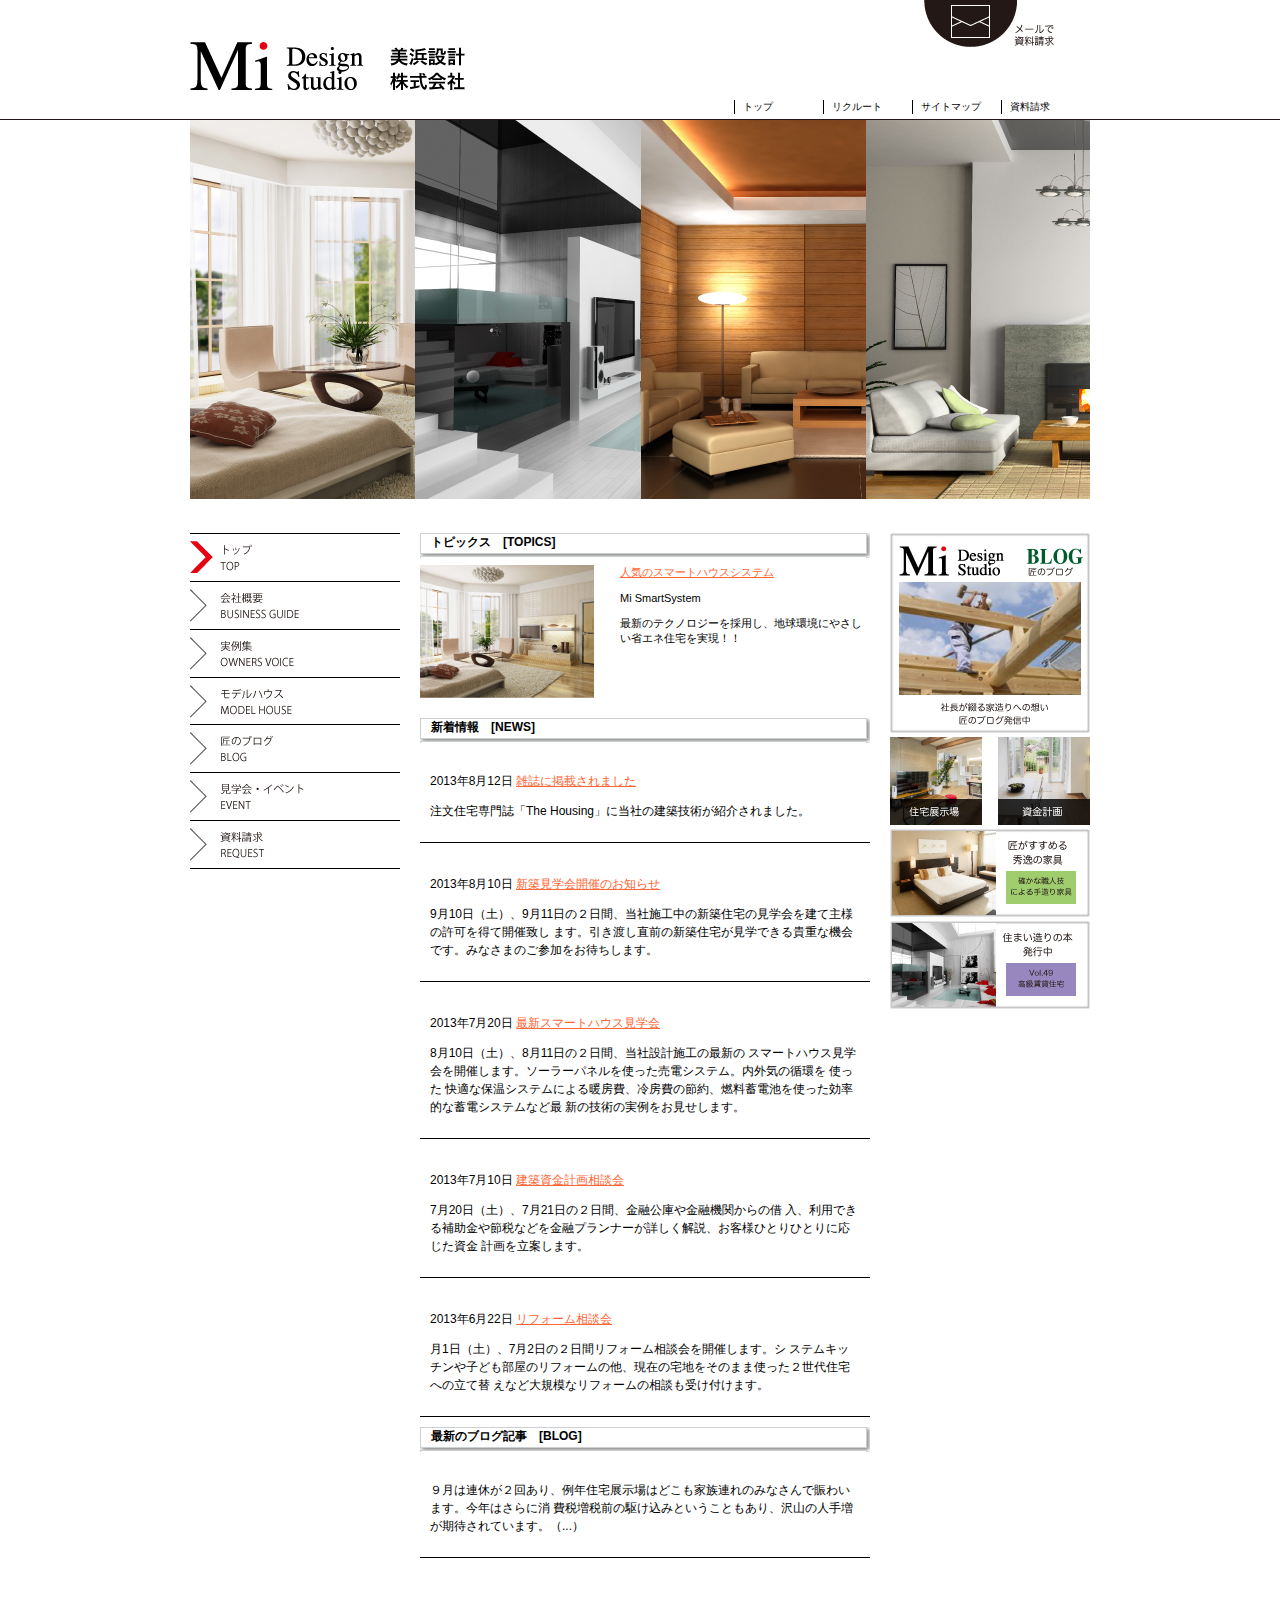
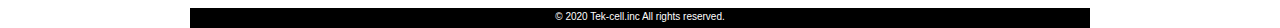
<file: Test_Site/index.html>
<!DOCTYPE HTML>
<html>

<div </div> <meta charset="utf-8">
    <link href="style.css" rel="stylesheet" type="text/css" />
    <title>住宅設計施工の美浜工務店</title>

    <div>
        <div id="container">
            <header>
                <div id="Logo_area">
                    <h1>
                        <a href="https://www.google.com">
                            <img src="images/Logo.gif" alt="美浜設計株式会社店" />
                        </a>
                    </h1>
                </div>
                <div id="Navi_area">
                    <div id="banner">
                        <a href="contact.html">
                            <img src="images/Contact.gif" alt="お問い合わせ">
                        </a>
                    </div>
                    <ul>
                        <li><a href="contact.html">資料請求</a></li>
                        <li><a href="#">サイトマップ</a></li>
                        <li><a href="#">リクルート</a></li>
                        <li><a href="index.html">トップ</a></li>
                    </ul>
                </div>
            </header>
            <main>
                <img src="images/MainImage.jpg" alt="メイン画面" />
                <div id="Side_navi">
                    <ul>
                        <!-- ロールオーバー：マウスOnOffによりJQueryやCSSで画像の切り替えを表現する方法 -->
                        <li id="navi01">
                            <h2>
                                <a href="#">
                                    <image src="images/SideNavi_Top_over.gif" alt="トップ">
                                </a>
                            </h2>
                        </li>
                        <li id="navi02">
                            <h2>
                                <a href="corporate.html">
                                    <image src="images/SideNavi_Guide_out.gif" alt="会社概要">
                                </a>
                            </h2>
                        </li>
                        <li id="navi03">
                            <h2>
                                <a href="#">
                                    <image src="images/SideNavi_Owners_out.gif" alt="実例集">
                                </a>
                            </h2>
                        </li>
                        <li id="navi04">
                            <h2>
                                <a href="modelhouse.html">
                                    <image src="images/SideNavi_ModelHouse_out.gif" alt="モデルハウス">
                                </a>
                            </h2>
                        </li>
                        <li id="navi05">
                            <h2>
                                <a href="#">
                                    <image src="images/SideNavi_Blog_out.gif" alt="匠のブログ">
                                </a>
                            </h2>
                        </li>
                        <li id="navi06">
                            <h2>
                                <a href="#">
                                    <image src="images/SideNavi_Event_out.gif" alt="見学会">
                                </a>
                            </h2>
                        </li>
                        <li id="navi07">
                            <h2>
                                <a href="contact.html">
                                    <image src="images/SideNavi_Request_out.gif" alt="資料請求">
                                </a>
                            </h2>
                        </li>
                    </ul>

                </div>
                <div id="Main_box">
                    <div class="Mainbox_item">
                        <div class="MainTitle">
                            <h2>トピックス&emsp;[TOPICS]</h2>
                        </div>
                        <img src="images/MainBox_Image.jpg" />
                        <div class="Mainbox_right">
                            <a href="#">人気のスマートハウスシステム</a><br><br>
                            Mi SmartSystem<br><br>
                            最新のテクノロジーを採用し、地球環境にやさしい省エネ住宅を実現！！
                        </div>
                    </div>
                    <div class="Mainbox_item">
                        <div class="MainTitle">
                            <h2>新着情報&emsp;[NEWS]</h2>
                        </div>
                        <div class="Mainbox_news">
                            <p>2013年8月12日 <a href="#">雑誌に掲載されました</a></p>

                            <p>注文住宅専門誌「The Housing」に当社の建築技術が紹介されました。</p>
                        </div>
                        <div class="Mainbox_news">
                            <p>2013年8月10日 <a href="#">新築見学会開催のお知らせ</a></p>

                            <p>9月10日（土）、9月11日の２日間、当社施工中の新築住宅の見学会を建て主様の許可を得て開催致し
                                ます。引き渡し直前の新築住宅が見学できる貴重な機会です。みなさまのご参加をお待ちします。</p>
                        </div>
                        <div class="Mainbox_news">
                            <p>2013年7月20日 <a href="#">最新スマートハウス見学会</a></p>
                            <p>8月10日（土）、8月11日の２日間、当社設計施工の最新の
                                スマートハウス見学会を開催します。ソーラーパネルを使った売電システム。内外気の循環を 使った
                                快適な保温システムによる暖房費、冷房費の節約、燃料蓄電池を使った効率的な蓄電システムなど最
                                新の技術の実例をお見せします。</p>
                        </div>
                        <div class="Mainbox_news">
                            <p>2013年7月10日 <a href="#">建築資金計画相談会</a></p>
                            <p>7月20日（土）、7月21日の２日間、金融公庫や金融機関からの借
                                入、利用できる補助金や節税などを金融プランナーが詳しく解説、お客様ひとりひとりに応じた資金
                                計画を立案します。</p>
                        </div>
                        <div class="Mainbox_news">
                            <p>2013年6月22日 <a href="#">リフォーム相談会</a></p>
                            <p>月1日（土）、7月2日の２日間リフォーム相談会を開催します。シ
                                ステムキッチンや子ども部屋のリフォームの他、現在の宅地をそのまま使った２世代住宅への立て替
                                えなど大規模なリフォームの相談も受け付けます。</p>
                        </div>
                        <div class="Mainbox_item">
                            <div class="MainTitle">
                                <h2>
                                    最新のブログ記事　[BLOG]
                                </h2>
                            </div>
                            <div class="Mainbox_news">
                                <p>９月は連休が２回あり、例年住宅展示場はどこも家族連れのみなさんで賑わいます。今年はさらに消
                                    費税増税前の駆け込みということもあり、沢山の人手増が期待されています。（...）</p>
                            </div>
                        </div>
                    </div>
                </div>
                <div id="Banner_box">
                    <a href="#"><img src="images/BannerBlog.jpg" alt="匠のブログ" /></a>
                    <a href="#"><img src="images/BannerHousing.jpg" alt="住宅展示場" /></a>
                    <div class="BannerImg_right">
                        <a href="#">
                            <img src="images/BannerPlan.jpg" alt="資金計画" />
                        </a>
                    </div>
                    <a href="#"><img src="images/BannerFurniture.jpg" alt="こだわりの家具" /></a>
                    <a href="#"><img src="images/BannerBook.jpg" alt="住宅づくりの本" /></a>
                </div>
            </main>
            <footer>
                © 2020 Tek-cell.inc All rights reserved.
            </footer>
        </div>
    </div>

</html>
</file>
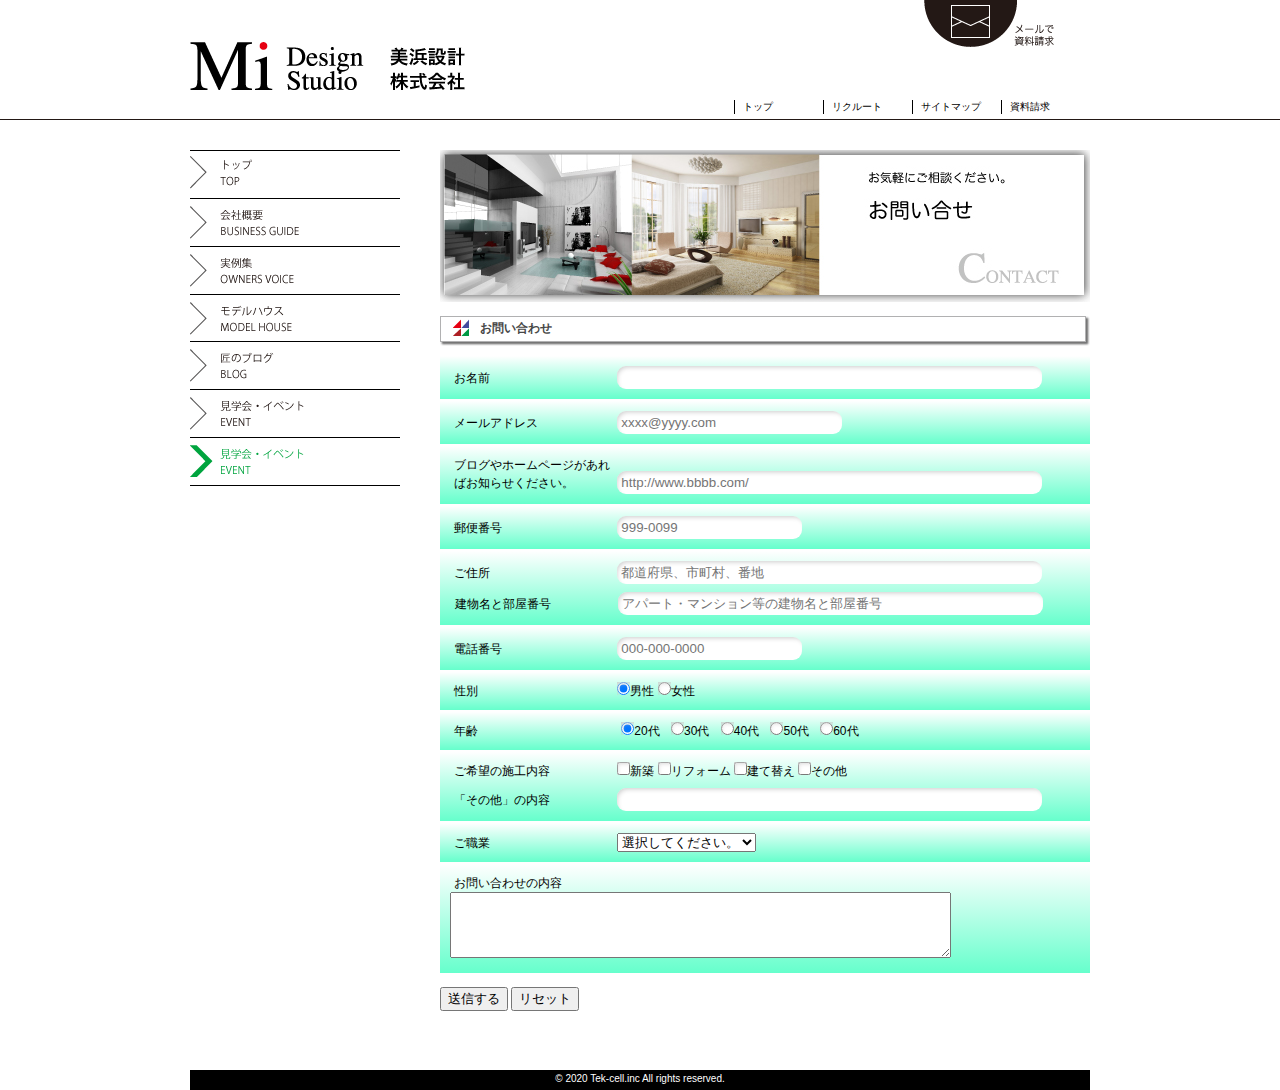
<file: Test_Site/contact.html>
<!DOCTYPE HTML>
<html>

<meta charset="utf-8">
<link href="style.css" rel="stylesheet" type="text/css" />
<link href="contact_form.css" rel="stylesheet" type="text/css" />
<title>住宅設計施工の美浜工務店</title>

<div>
    <div id="container">
        <header>
            <div id="Logo_area">
                <h1>
                    <a href="https://www.google.com">
                        <img src="images/Logo.gif" alt="美浜設計株式会社店" />
                    </a>
                </h1>
            </div>
            <div id="Navi_area">
                <div id="banner">
                    <a href="contacnt.html">
                        <img src="images/Contact.gif" alt="お問い合わせ">
                    </a>
                </div>
                <ul>
                    <li><a href="contact.html">資料請求</a></li>
                    <li><a href="#">サイトマップ</a></li>
                    <li><a href="#">リクルート</a></li>
                    <li><a href="index.html">トップ</a></li>
                </ul>
            </div>
        </header>
        <main>
            <div id="Side_navi">
                <ul>
                    <!-- ロールオーバー：マウスOnOffによりJQueryやCSSで画像の切り替えを表現する方法 -->
                    <li id="navi01">
                        <h2>
                            <a href="index.html">
                                <image src="images/SideNavi_Top_out.gif" alt="トップ">
                            </a>
                        </h2>
                    </li>
                    <li id="navi02">
                        <h2>
                            <a href="corporate.html">
                                <image src="images/SideNavi_Guide_out.gif" alt="会社概要">
                            </a>
                        </h2>
                    </li>
                    <li id="navi03">
                        <h2>
                            <a href="#">
                                <image src="images/SideNavi_Owners_out.gif" alt="実例集">
                            </a>
                        </h2>
                    </li>
                    <li id="navi04">
                        <h2>
                            <a href="modelhouse.html">
                                <image src="images/SideNavi_ModelHouse_out.gif" alt="モデルハウス">
                            </a>
                        </h2>
                    </li>
                    <li id="navi05">
                        <h2>
                            <a href="#">
                                <image src="images/SideNavi_Blog_out.gif" alt="匠のブログ">
                            </a>
                        </h2>
                    </li>
                    <li id="navi06">
                        <h2>
                            <a href="#">
                                <image src="images/SideNavi_Event_out.gif" alt="見学会">
                            </a>
                        </h2>
                    </li>
                    <li id="navi07">
                        <h2>
                            <a href="#">
                                <image src="images/SideNavi_Request_over.gif" alt="資料請求">
                            </a>
                        </h2>
                    </li>
                </ul>
            </div>
            <div id="Mainbox_sub">
                <img src="images/ContactImage.jpg" alt="お問い合わせ" />
                <div class="SubPage_title">
                    <h2>お問い合わせ</h2>
                </div>
                <form action="contact01.cgi" method="POST" enctype="text/plain" id="contact_01">
                    <p>
                        <label>
                            <span>
                                お名前
                            </span>
                            <input type="text" name="name" size="50" maxlength="50" required>
                        </label>
                    </p>
                    <p>
                        <label>
                            <span>
                                メールアドレス
                            </span>
                            <input type="email" name="email" size="25" maxlength="25" placeholder="xxxx@yyyy.com">
                        </label>
                    </p>
                    <p>
                        <label>
                            <span>
                                ブログやホームページがあればお知らせください。
                            </span>
                            <input type="url" name="url" size="50" maxlength="50" placeholder="http://www.bbbb.com/">
                        </label>
                    </p>
                    <p>
                        <label>
                            <span>
                                郵便番号
                            </span>
                            <input type="text" name="zip" size="20" maxlength="8" placeholder="999-0099" required>
                        </label>
                    </p>
                    <p>
                        <label>
                            <span>
                                ご住所
                            </span>
                            <input type="text" name="address1" size="50" maxlength="50" placeholder="都道府県、市町村、番地"
                                required>
                            <br>
                            <span style="padding-left:5px;">
                                建物名と部屋番号
                            </span>
                            <input type="text" name="addresss2" size="50" maxlength="50"
                                placeholder="アパート・マンション等の建物名と部屋番号" style="margin-top:8px">
                        </label>
                    </p>
                    <p>
                        <label>
                            <span>
                                電話番号
                            </span>
                            <input type="tel" name="tel" size="20" maxlength="17" placeholder="000-000-0000">
                        </label>
                    </p>
                    <p>

                        <label>
                            <span>
                                性別
                            </span>
                            <input type="radio" name="sex" value="男性" checked>男性
                            <input type="radio" name="sex" value="女性">女性
                        </label>
                    </p>
                    <p>
                        <label>
                            <span>年齢</span>
                            <label><input type="radio" name="age" value="20代" checked>20代</label>
                            <label><input type="radio" name="age" value="30代">30代</label>
                            <label><input type="radio" name="age" value="40代">40代</label>
                            <label><input type="radio" name="age" value="50代">50代</label>
                            <label><input type="radio" name="age" value="60代">60代</label>
                        </label>
                    </p>
                    <p>
                        <Label>
                            <span>ご希望の施工内容</span>
                            <input type="checkbox" name="plan" value="新築">新築
                            <input type="checkbox" name="plan" value="リフォーム">リフォーム
                            <input type="checkbox" name="plan" value="建て替え">建て替え
                            <input type="checkbox" name="plan" value="その他">その他
                        </Label>
                        <br>
                        <label>
                            <span>「その他」の内容</span>
                            <input type="text" name="plan" size="50" maxlength="50" style="margin-top:8px">
                        </label>
                    </p>
                    <p>
                        <label>
                            <span>ご職業</span>
                            <select name="shokugyou">
                                <option>選択してください。</option>
                                <option value="会社員">会社員</option>
                                <option value="自営業">自営業</option>
                                <option value="学生">学生</option>
                            </select>
                        </label>
                    </p>
                    <p>
                        <label>
                            <span>お問い合わせの内容</span>
                            <textarea name="message" cols="60" rows="4" wrap="hard"></textarea>
                        </label>
                    </p>
                </form>
                <p>
                    <input type="submit" value="送信する" form="contact_01">
                    <input type="reset" value="リセット" form="contact_01">　
                </p>
            </div>
        </main>
    </div>
    <footer>
        © 2020 Tek-cell.inc All rights reserved.
    </footer>
</div>
</meta>

</html>
</file>
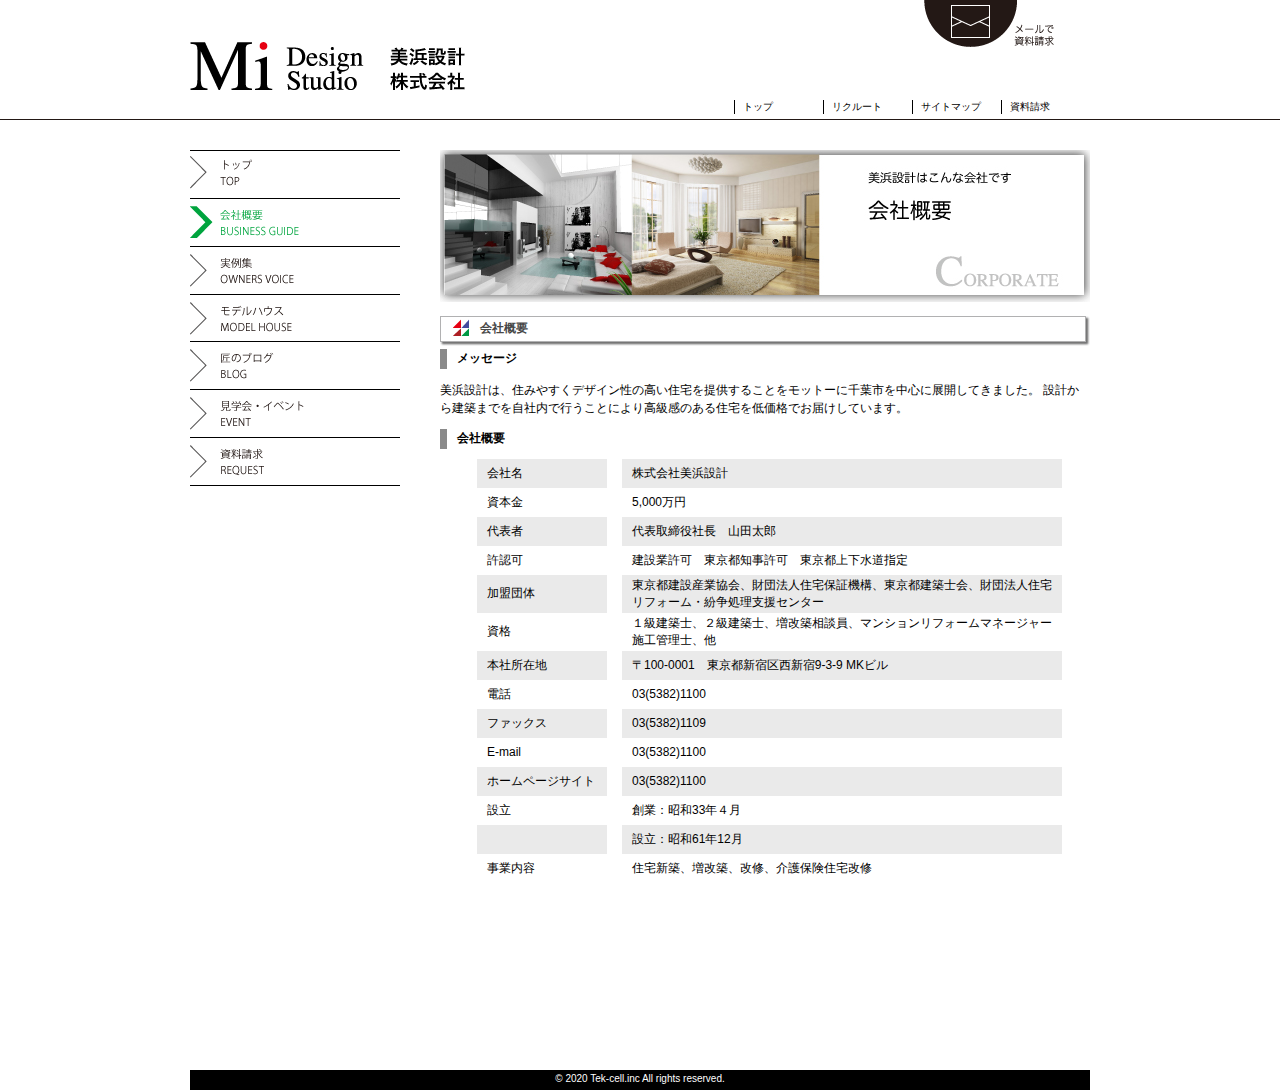
<file: Test_Site/corporate.html>
<!DOCTYPE HTML>
<html>

<div </div> <meta charset="utf-8">
    <link href="style.css" rel="stylesheet" type="text/css" />
    <title>住宅設計施工の美浜工務店</title>

    <div>
        <div id="container">
            <header>
                <div id="Logo_area">
                    <h1>
                        <a href="https://www.google.com">
                            <img src="images/Logo.gif" alt="美浜設計株式会社店" />
                        </a>
                    </h1>
                </div>
                <div id="Navi_area">
                    <div id="banner">
                        <a href="contacnt.html">
                            <img src="images/Contact.gif" alt="お問い合わせ">
                        </a>
                    </div>
                    <ul>
                        <li><a href="contact.html">資料請求</a></li>
                        <li><a href="#">サイトマップ</a></li>
                        <li><a href="#">リクルート</a></li>
                        <li><a href="index.html">トップ</a></li>
                    </ul>
                </div>
            </header>
            <main>
                <div id="Side_navi">
                    <ul>
                        <!-- ロールオーバー：マウスOnOffによりJQueryやCSSで画像の切り替えを表現する方法 -->
                        <li id="navi01">
                            <h2>
                                <a href="index.html">
                                    <image src="images/SideNavi_Top_out.gif" alt="トップ">
                                </a>
                            </h2>
                        </li>
                        <li id="navi02">
                            <h2>
                                <a href="corporate.html">
                                    <image src="images/SideNavi_Guide_over.gif" alt="会社概要">
                                </a>
                            </h2>
                        </li>
                        <li id="navi03">
                            <h2>
                                <a href="#">
                                    <image src="images/SideNavi_Owners_out.gif" alt="実例集">
                                </a>
                            </h2>
                        </li>
                        <li id="navi04">
                            <h2>
                                <a href="modelhouse.html">
                                    <image src="images/SideNavi_ModelHouse_out.gif" alt="モデルハウス">
                                </a>
                            </h2>
                        </li>
                        <li id="navi05">
                            <h2>
                                <a href="#">
                                    <image src="images/SideNavi_Blog_out.gif" alt="匠のブログ">
                                </a>
                            </h2>
                        </li>
                        <li id="navi06">
                            <h2>
                                <a href="#">
                                    <image src="images/SideNavi_Event_out.gif" alt="見学会">
                                </a>
                            </h2>
                        </li>
                        <li id="navi07">
                            <h2>
                                <a href="contact.html">
                                    <image src="images/SideNavi_Request_out.gif" alt="資料請求">
                                </a>
                            </h2>
                        </li>
                    </ul>
                </div>
                <div id="Mainbox_sub">
                    <img src="images/CorporateImage.jpg" alt="会社概要イメージ" />
                    <div class="SubPage_title">
                        <h2>会社概要</h2>
                        <div class="Corporate_title">
                            <h3>メッセージ</h3>
                        </div>
                        <div>
                            <p>
                                美浜設計は、住みやすくデザイン性の高い住宅を提供することをモットーに千葉市を中心に展開してきました。
                                設計から建築までを自社内で行うことにより高級感のある住宅を低価格でお届けしています。
                            </p>
                        </div>
                        <div class="Corporate_title">
                            <h3>会社概要</h3>
                            <table cellspacing="0" border="0">
                                <tr>
                                    <td style="width: 120px; background-color:#eaeaea">会社名</td>
                                    <td style="width: 5px;"></td>
                                    <td style="width: 430px; background-color:#eaeaea">株式会社美浜設計</td>
                                </tr>
                                <tr>
                                    <td>資本金</td>
                                    <td></td>
                                    <td>5,000万円</td>
                                </tr>
                                <tr>
                                    <td style="width: 120px; background-color:#eaeaea">代表者</td>
                                    <td></td>
                                    <td style="width: 430px; background-color:#eaeaea">代表取締役社長　山田太郎</td>
                                </tr>
                                <tr>
                                    <td>許認可</td>
                                    <td></td>
                                    <td>建設業許可　東京都知事許可　東京都上下水道指定</td>
                                </tr>
                                <tr>
                                    <td style="width: 120px; background-color:#eaeaea">加盟団体</td>
                                    <td></td>
                                    <td style="width: 430px; background-color:#eaeaea">
                                        東京都建設産業協会、財団法人住宅保証機構、東京都建築士会、財団法人住宅リフォーム・紛争処理支援センター</td>
                                </tr>
                                <tr>
                                    <td>資格</td>
                                    <td></td>
                                    <td>
                                        １級建築士、２級建築士、増改築相談員、マンションリフォームマネージャー施工管理士、他</td>
                                </tr>
                                <tr>
                                    <td style="width: 120px; background-color:#eaeaea">本社所在地</td>
                                    <td></td>
                                    <td style="width: 430px; background-color:#eaeaea">〒100-0001　東京都新宿区西新宿9-3-9 MKビル
                                    </td>
                                </tr>
                                <tr>
                                    <td>電話</td>
                                    <td></td>
                                    <td>03(5382)1100</td>
                                </tr>
                                <tr>
                                    <td style="width: 120px; background-color:#eaeaea">ファックス</td>
                                    <td></td>
                                    <td style="width: 430px; background-color:#eaeaea">03(5382)1109</td>
                                </tr>
                                <tr>
                                    <td>E-mail</td>
                                    <td></td>
                                    <td>03(5382)1100</td>
                                </tr>
                                <tr>
                                    <td style="width: 120px; background-color:#eaeaea">ホームページサイト</td>
                                    <td></td>
                                    <td style="width: 430px; background-color:#eaeaea">03(5382)1100</td>
                                </tr>
                                <tr>
                                    <td>設立</td>
                                    <td></td>
                                    <td>創業：昭和33年４月</td>
                                </tr>
                                <tr>
                                    <td style="width: 120px; background-color:#eaeaea"></td>
                                    <td></td>
                                    <td style="width: 430px; background-color:#eaeaea">設立：昭和61年12月</td>
                                </tr>
                                <tr>
                                    <td>事業内容</td>
                                    <td></td>
                                    <td>住宅新築、増改築、改修、介護保険住宅改修</td>
                                </tr>
                            </table>
                        </div>
                    </div>
                </div>

        </div>
    </div>
    </main>
    <footer>
        © 2020 Tek-cell.inc All rights reserved.
    </footer>
</div>
</div>

</html>
</file>
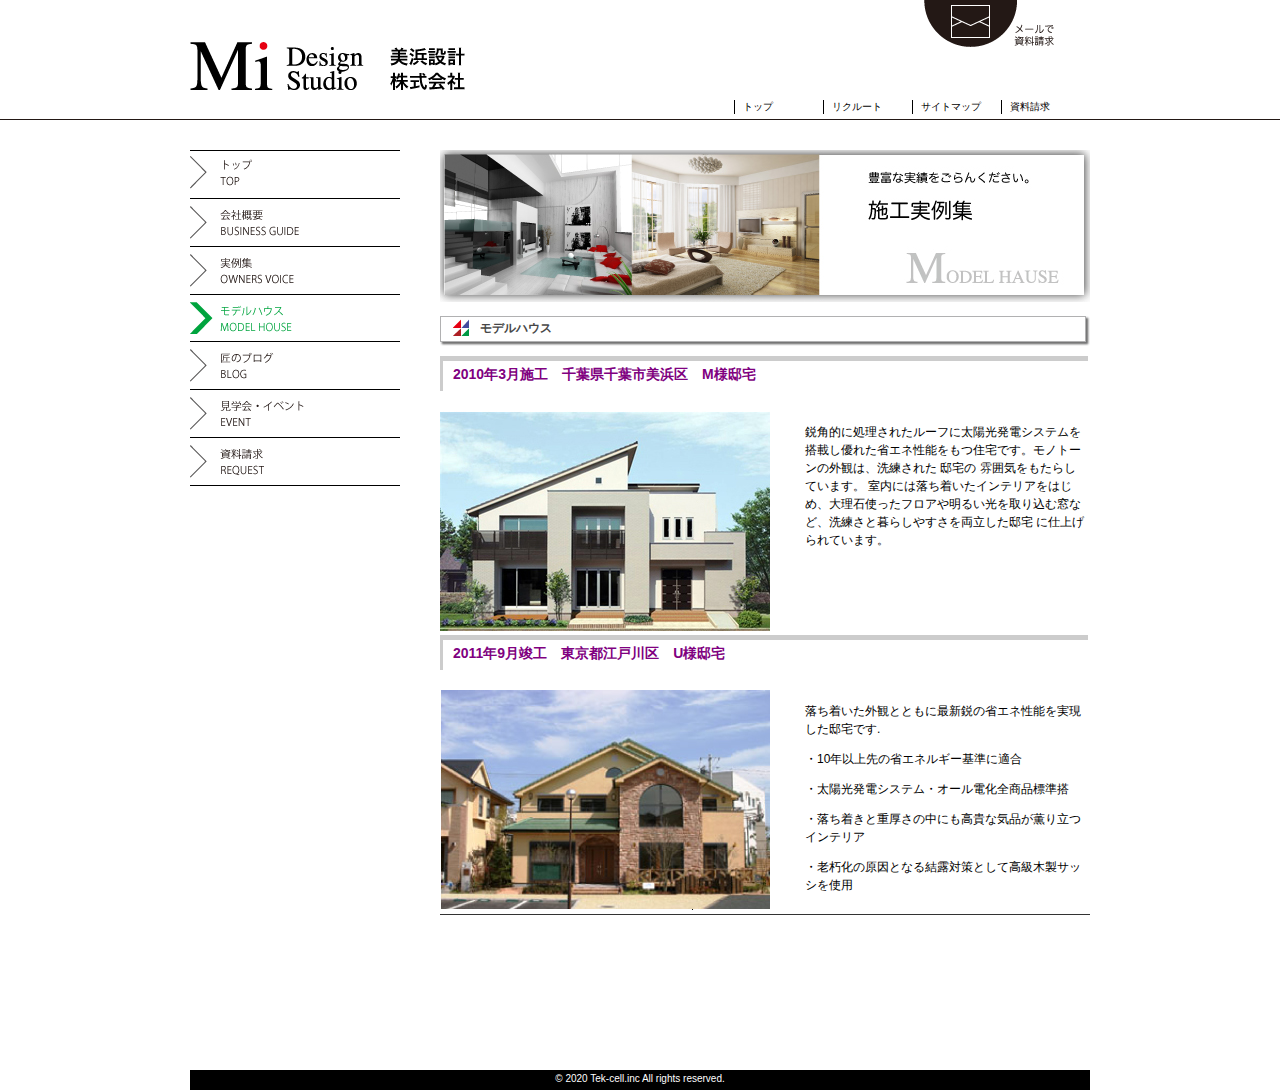
<file: Test_Site/modelhouse.html>
<!DOCTYPE HTML>
<html>

<meta charset="utf-8">
<link href="style.css" rel="stylesheet" type="text/css" />
<title>住宅設計施工の美浜工務店</title>

<div>
    <div id="container">
        <header>
            <div id="Logo_area">
                <h1>
                    <a href="https://www.google.com">
                        <img src="images/Logo.gif" alt="美浜設計株式会社店" />
                    </a>
                </h1>
            </div>
            <div id="Navi_area">
                <div id="banner">
                    <a href="contacnt.html">
                        <img src="images/Contact.gif" alt="お問い合わせ">
                    </a>
                </div>
                <ul>
                    <li><a href="contact.html">資料請求</a></li>
                    <li><a href="#">サイトマップ</a></li>
                    <li><a href="#">リクルート</a></li>
                    <li><a href="index.html">トップ</a></li>
                </ul>
            </div>
        </header>
        <main>
            <div id="Side_navi">
                <ul>
                    <!-- ロールオーバー：マウスOnOffによりJQueryやCSSで画像の切り替えを表現する方法 -->
                    <li id="navi01">
                        <h2>
                            <a href="#">
                                <image src="images/SideNavi_Top_out.gif" alt="トップ">
                            </a>
                        </h2>
                    </li>
                    <li id="navi02">
                        <h2>
                            <a href="corporate.html">
                                <image src="images/SideNavi_Guide_out.gif" alt="会社概要">
                            </a>
                        </h2>
                    </li>
                    <li id="navi03">
                        <h2>
                            <a href="#">
                                <image src="images/SideNavi_Owners_out.gif" alt="実例集">
                            </a>
                        </h2>
                    </li>
                    <li id="navi04">
                        <h2>
                            <a href="modelhouse.html">
                                <image src="images/SideNavi_ModelHouse_over.gif" alt="モデルハウス">
                            </a>
                        </h2>
                    </li>
                    <li id="navi05">
                        <h2>
                            <a href="#">
                                <image src="images/SideNavi_Blog_out.gif" alt="匠のブログ">
                            </a>
                        </h2>
                    </li>
                    <li id="navi06">
                        <h2>
                            <a href="#">
                                <image src="images/SideNavi_Event_out.gif" alt="見学会">
                            </a>
                        </h2>
                    </li>
                    <li id="navi07">
                        <h2>
                            <a href="contact.html">
                                <image src="images/SideNavi_Request_out.gif" alt="資料請求">
                            </a>
                        </h2>
                    </li>
                </ul>
            </div>
            <div id="Mainbox_sub">
                <img src="images/ModelHouseImage.jpg" alt="モデルハウスイメージ" />
                <div class="SubPage_title">
                    <h2>モデルハウス</h2>
                </div>
                <div class="Mainbox_item">
                    <div class="Item_title">
                        <h3>2010年3月施工　千葉県千葉市美浜区　M様邸宅</h3>
                    </div>
                    <div class="Item_box">
                        <img src="images/Modelhouse01.jpg" alt="M氏邸宅社員">
                        <div class="Item_text">
                            <p>鋭角的に処理されたルーフに太陽光発電システムを搭載し優れた省エネ性能をもつ住宅です。モノトーンの外観は、洗練された 邸宅の 雰囲気をもたらしています。
                                室内には落ち着いたインテリアをはじめ、大理石使ったフロアや明るい光を取り込む窓など、洗練さと暮らしやすさを両立した邸宅 に仕上げられています。</p>
                        </div>
                    </div>
                    <div class="Item_title">
                        <h3>2011年9月竣工　東京都江戸川区　U様邸宅</h3>
                    </div>
                    <div class="Item_box">
                        <img src="images/ModelHouse02.jpg" alt="U様邸宅写真" />
                        <div class="Item_text">
                            <p>落ち着いた外観とともに最新鋭の省エネ性能を実現した邸宅です.</p>
                            <p>・10年以上先の省エネルギー基準に適合</p>
                            <p>・太陽光発電システム・オール電化全商品標準搭</p>
                            <p>・落ち着きと重厚さの中にも高貴な気品が薫り立つインテリア</p>
                            <p>・老朽化の原因となる結露対策として高級木製サッシを使用</p>
                        </div>
                    </div>
                </div>
            </div>
        </main>
    </div>
    <footer>
        © 2020 Tek-cell.inc All rights reserved.
    </footer>
</div>
</meta>

</html>
</file>
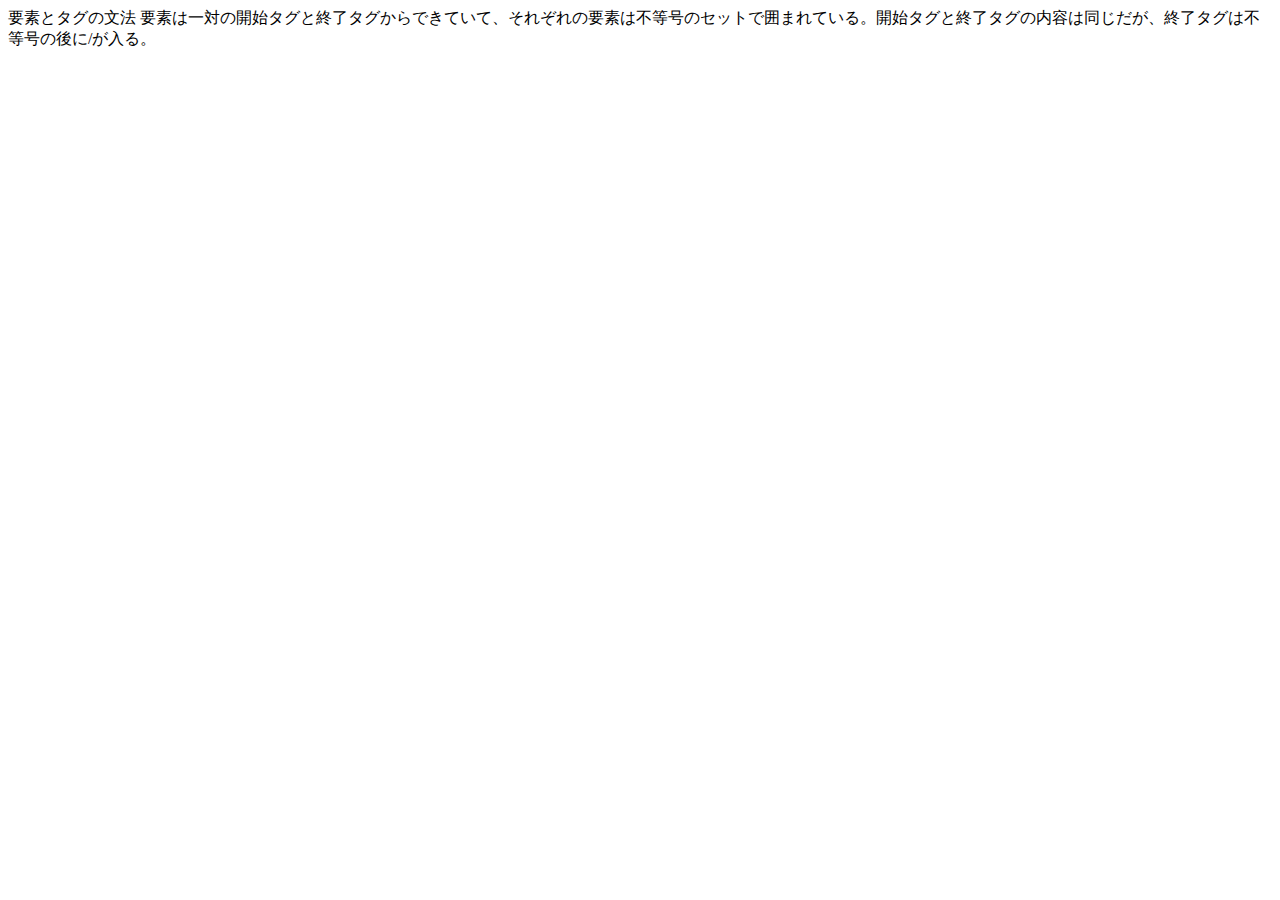
<file: 素材/Section02.html>
﻿要素とタグの文法

要素は一対の開始タグと終了タグからできていて、それぞれの要素は不等号のセットで囲まれている。開始タグと終了タグの内容は同じだが、終了タグは不等号の後に/が入る。







<!doctype html>
<html>
<head>
<meta charset="utf-8">
<title>練習</title>
</head>
<body>


</body>
</html>
</file>
<file: Test_Site/style.css>
body {
    margin: 0;
    padding: 0;
    width: 100%;
    height: 100%;
    background-image: url("images/body_border.gif");
    background-repeat: repeat-x;

    font-family: "ヒラギノ角ゴ Pro W3", "Hiragino Kaku Gothic Pro", "メイリオ", Meiryo, Osaka, "MS Pゴシック", "MS PGothic", sans-serif;
}

p {
    font-size: 12px;
    line-height: 150%;
}

#container {
    width: 900px;
    height: 600px;
    margin: 0px auto 0px auto;
    float: none;

}

header {
    height: 120px;
    width: 900px;
}

header #Logo_area {
    float: left;
    height: 100px;
    width: 300px;
}

header #Logo_area h1 {
    margin-top: 40px;
}

header #Navi_area {
    float: right;
    height: 100px;
    width: 580px;
}

header #Navi_area #banner {
    float: right;
    margin-right: 30px;
}

header #Navi_area ul {
    list-style-type: none;
    font-size: 10px;
    margin-top: 100px;

}

header #Navi_area li {
    float: right;
    width: 80px;
    border-left-style: solid;
    border-left-width: 1px;
    border-left-color: black;
    padding-left: 8px;
}

header #Navi_area li a {
    text-decoration: none;
    color: #000;
}

header #Navi_area li a:hover {
    color: #09F;
    text-decoration: underline;
}


header h1 {
    margin: 0px;
    padding: 0px;
}

main {
    height: 600px;
    width: 900px;
}

main #Side_navi {
    height: auto;
    width: 210px;
    float: left;
    margin-top: 30px;
}

#Side_navi ul {
    /*デフォルトの設定値を初期化*/
    margin: 0px;
    padding: 0px;
    list-style-type: none;
    border-top-width: 1px;
    border-top-style: solid;
    border-top-color: black;

}

#Side_navi ul #navi01 {
    padding: 0px;
    margin: 0px;
    width: 210px;
    height: 47px;
    background: url("images/SideNavi_Top_over.gif") no-repeat;
    border-bottom-width: 1px;
    border-bottom-style: solid;
    border-bottom-color: black;
}

#Side_navi ul #navi02 {
    padding: 0px;
    margin: 0px;
    width: 210px;
    height: 47px;
    background: url("images/SideNavi_Guide_over.gif") no-repeat;
    border-bottom-width: 1px;
    border-bottom-style: solid;
    border-bottom-color: black;
}

#Side_navi ul #navi03 {
    padding: 0px;
    margin: 0px;
    width: 210px;
    height: 47px;
    background: url("images/SideNavi_Owners_over.gif") no-repeat;
    border-bottom-width: 1px;
    border-bottom-style: solid;
    border-bottom-color: black;
}

#Side_navi ul #navi04 {
    padding: 0px;
    margin: 0px;
    width: 210px;
    height: 46px;
    background: url("images/SideNavi_ModelHouse_over.gif") no-repeat;
    border-bottom-width: 1px;
    border-bottom-style: solid;
    border-bottom-color: black;
}

#Side_navi ul #navi05 {
    padding: 0px;
    margin: 0px;
    width: 210px;
    height: 47px;
    background: url("images/SideNavi_Blog_over.gif") no-repeat;
    border-bottom-width: 1px;
    border-bottom-style: solid;
    border-bottom-color: black;
}

#Side_navi ul #navi06 {
    padding: 0px;
    margin: 0px;
    width: 210px;
    height: 47px;
    background: url("images/SideNavi_Event_over.gif") no-repeat;
    border-bottom-width: 1px;
    border-bottom-style: solid;
    border-bottom-color: black;
}

#Side_navi ul #navi07 {
    padding: 0px;
    margin: 0px;
    width: 210px;
    height: 47px;
    background: url("images/SideNavi_Request_over.gif") no-repeat;
    border-bottom-width: 1px;
    border-bottom-style: solid;
    border-bottom-color: black;
}

#Side_navi ul a:hover img {
    visibility: hidden;
}

#Side_navi ul h2 {
    padding: 0px;
    margin: 0px;

}

main #Main_box {
    height: auto;
    width: 450px;
    float: left;
    margin: 30px 0px 0px 20px;
}

#Main_box .Mainbox_item {
    width: 450px;
    float: left;
    margin-bottom: 20px;
}

#Main_box .Mainbox_item .MainTitle {
    background-image: url("images/MainTitle.gif");
    width: 450px;
    height: 25px;
    margin-top: 0px;
    margin-bottom: 7px;
}

#Main_box .Mainbox_item .MainTitle h2 {
    font-size: 12px;
    color: 4A4A4A;
    margin: 0 0 0 10px;
    padding: 1px;
}

#Main_box .Mainbox_item .Mainbox_right {
    font-size: 11px;
    float: right;
    width: 250px;
}

#Main_box .Mainbox_item img {
    float: left;
}

#Main_box .Mainbox_item a {
    color: #F63;
}

#Main_box .Mainbox_item .Mainbox_news {
    margin-bottom: 10px;
    padding: 10px;
    border-bottom-width: 1px;
    border-bottom-color: 747474;
    border-bottom-style: solid;
}

#Mainbox_sub .Mainbox_item {
    width: 650px;
    margin-bottom: 20px;
    border-bottom-width: 1px;
    border-bottom-color: #333;
    border-bottom-style: solid;
}

#Mainbox_sub .Mainbox_item .Item_title {
    height: 30px;
    width: 645px;
    margin-bottom: 20px;
    border-top-width: 20px;
    border-top-color: #CCC;
    border-top-style: solid;
    border-top-width: 5px;
    border-left-color: #CCC;
    border-left-style: solid;
}

#Mainbox_sub .Mainbox_item .Item_title h3 {
    font-size: 14px;
    margin-top: 5px;
    color: purple;
    padding-left: 10px;
}

#Mainbox_sub .Mainbox_item .Item_text {
    width: 280px;
    float: right;
    margin-right: 5px;
}

main #Banner_box {
    height: 300px;
    width: 200px;
    float: right;
    margin-top: 30px;
}

main #Banner_box .BannerImg_right {
    width: 92px;
    float: right;
}


footer {
    clear: both;
    height: 20px;
    width: 900px;
    background-color: black;
    font-size: 10px;
    text-align: center;
    color: #FFF;
    line-height: 17px;
    margin: 0 auto 0 auto;
}

main #Mainbox_sub {
    width: 650px;
    height: 900px;
    float: left;
    margin: 30px 0px 20px 40px;
}

main #Mainbox_sub .SubPage_title {
    width: 650px;
    height: 30px;
    margin-bottom: 10px;
    background-image: url(images/SubPage_title.gif);
}

main #Mainbox_sub .SubPage_title h2 {
    font-size: 12px;
    color: #474747;
    padding: 4px 0 0 40px;
}

main #Mainbox_sub .Corporate_title {
    width: 643px;
    height: 20px;
    margin-bottom: 2px;
    border-left-width: 7px;
    border-left-style: solid;
    border-left-color: #8a8a8a;
}

main #Mainbox_sub .Corporate_title h3 {
    font-size: 12px;
    padding-top: 1px;
    padding-left: 10px;
}

table {
    margin-left: 30px;
    font-size: 12px;
}

td {
    height: 25px;
    padding: 2px 0px 2px 10px;
}
</file>
<file: Test_Site/contact_form.css>
form {
    width: 650px;
}

form p {
    margin: 0;
    padding: 10px;
    border-bottom: 2px solid #FFF;
    font-size: 12px;
    background: linear-gradient(#FFF, #6FC);
    -moz-background: linear-gradient(#FFF, #6FC);
    -webkit-background: linear-gradient(#FFF, #6FC);
}

form p span {
    display: inline-block;
    width: 160px;
    text-align: left;
    margin: 0px;
}

form p input {
    padding: 3px 6px;
    margin: 0;
    color: #666;
    border: none;
    border-radius: 9px;
    -webkit-border-radius: 9px;
    -moz-border-radius: 9px;
    background-color: #FFF;
    box-shadow: 2px 3px 5px -2px #CCC inset;
    -webkit-box-shadow: 2px 3px 5px -2px #CCC inset;
    -moz-box-shadow: 2px 3px 5px -2px #CCC inset;
}

form p label {
    padding: 4px;
}

form p label input {
    padding: 4px;
}
</file>
